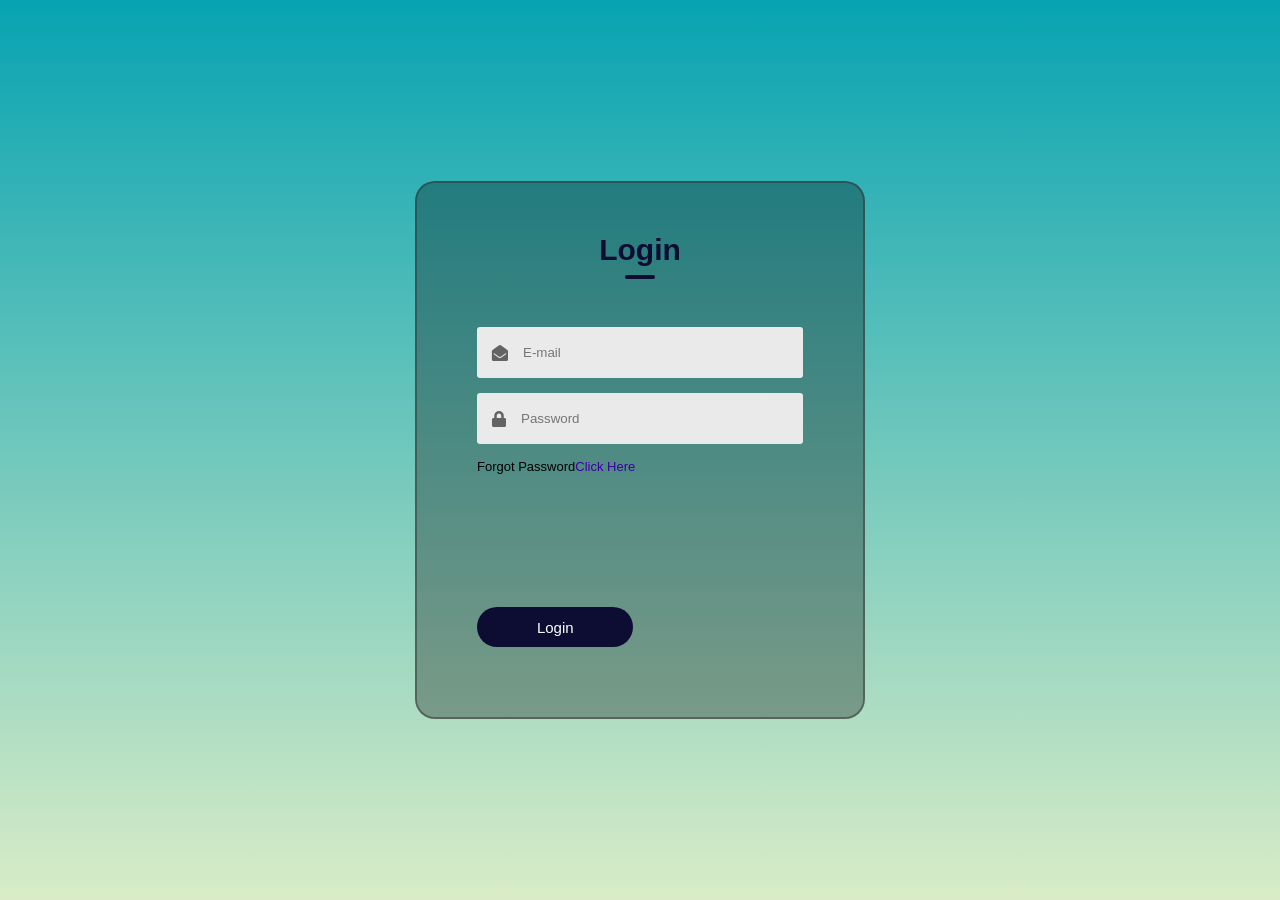
<file: index.html>
<!DOCTYPE html>
<html lang="en">
<head>
    <meta charset="UTF-8">
    <meta name="viewport" content="width=device-width, initial-scale=1.0">
    <title>Login Page</title>
    <link rel ='stylesheet' href="https://cdnjs.cloudflare.com/ajax/libs/font-awesome/5.15.1/css/all.min.css">
    <link rel="stylesheet" href="login.css">
</head>
<body>
    <div class="container">
     <div class="box">
        <h1 id="title">Login</h1>
        <form>
            <div class="input">
                    <div class="input-field">
                    <i class="fas fa-envelope-open"></i>
                    <input type="email" placeholder="E-mail" required>
                </div>

                <div class="input-field">
                    <i class='fas fa-lock'></i>
                    <input type="password" placeholder="Password" required>
                </div>
                <p>Forgot Password<a href="#">Click Here</a></p>
            </div>
            <div class="btn">
             
                <button type="button" id="login">Login</button>
            </div>
        </form>
     </div>
    </div>
    
</body>
</html>
</file>
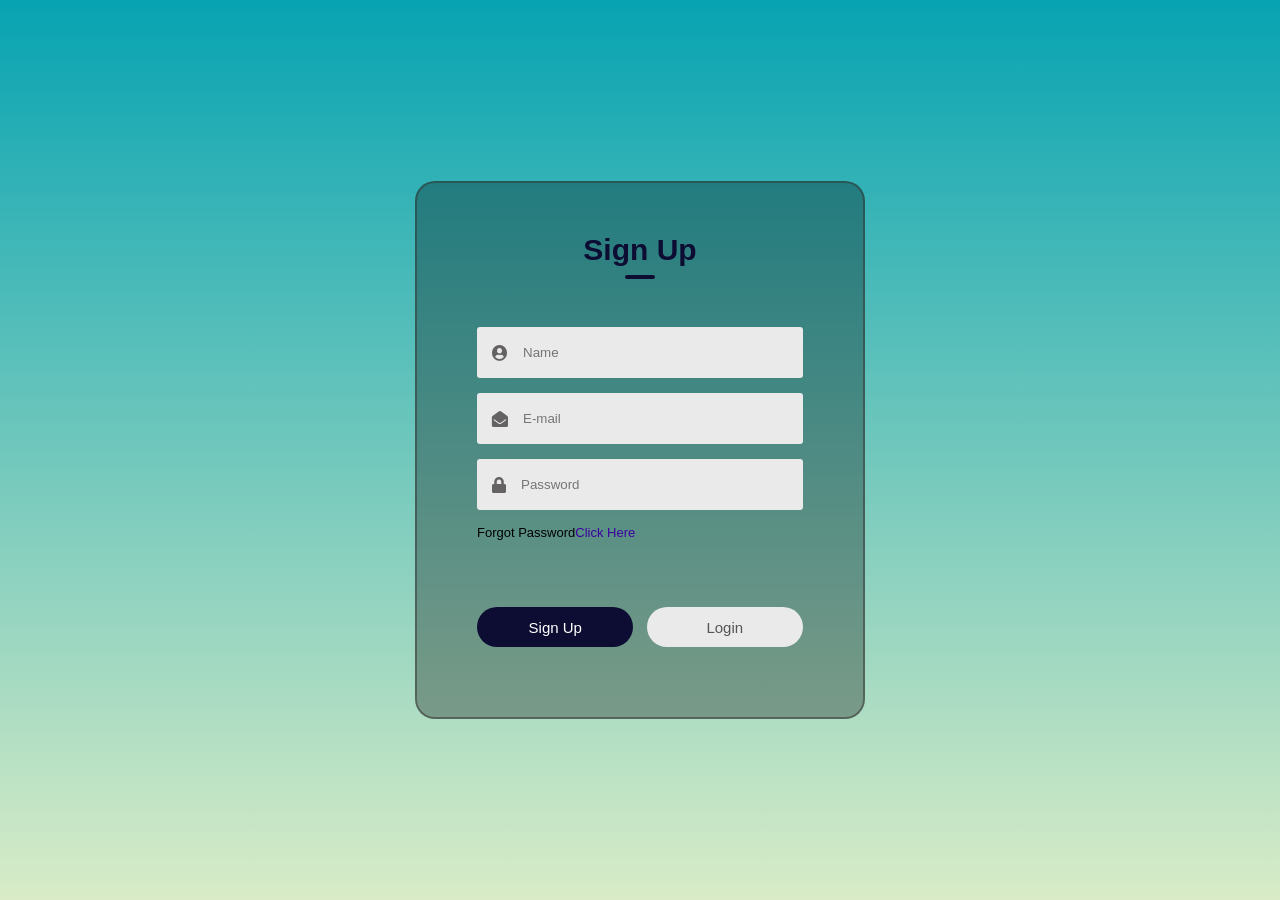
<file: login.html>
<!DOCTYPE html>
<html lang="en">
<head>
    <meta charset="UTF-8">
    <meta name="viewport" content="width=device-width, initial-scale=1.0">
    <title>Login Page</title>
    <link rel ='stylesheet' href="https://cdnjs.cloudflare.com/ajax/libs/font-awesome/5.15.1/css/all.min.css">
    <link rel="stylesheet" href="login.css">
</head>
<body>
    <div class="container">
     <div class="box">
        <h1 id="title">Sign Up</h1>
        <form>
            <div class="input">
                <div class="input-field" id="name">
                    <i class='fas fa-user-circle'></i>
                    <input type="text" placeholder="Name " required>
                </div>

                <div class="input-field">
                    <i class="fas fa-envelope-open"></i>
                    <input type="email" placeholder="E-mail" required>
                </div>

                <div class="input-field">
                    <i class='fas fa-lock'></i>
                    <input type="password" placeholder="Password" required>
                </div>
                <p>Forgot Password<a href="#">Click Here</a></p>
            </div>
            <div class="btn">
                <button type="button" id="signup">Sign Up</button>
                <button type="button" id="login" class="disable">Login</button>
            </div>
        </form>
     </div>
    </div>
    <script>
        let signupBtn = document.getElementById('signup');
        let loginBtn = document.getElementById('login');
        let heading = document.getElementById('name');
        let titleChange = document.getElementById('title');

        loginBtn.onclick = function(){
            heading.style.maxHeight = "0px";
            title.innerHTML = "Login";
            signupBtn.classList.add("disable");
            loginBtn.classList.remove("disable");
       
        }
        signupBtn.onclick = function(){
            heading.style.maxHeight = "60px";
            title.innerHTML = "Sign up";
            signupBtn.classList.remove("disable");
            loginBtn.classList.add("disable");
       
        }
    
    </script>
</body>
</html>
</file>
<file: login.css>
@import url('https://fonts.goggleapis.com/css2?family=Poppins:weight@100;200;300;400;500;600;700&display=swap');
*{
    margin: 0;
    padding: 0;
    font-family: 'Poppins' , sans-serif;
    box-sizing: border-box;
 
}

.container{
    width: 100vw;
    height: 100vh;
    background: linear-gradient(#07A3B2 ,#D9ECC7);
}
.box{
    width: 90%;
    max-width: 450px;
    position: absolute;
    top: 50%;
    left: 50%;
    transform: translate(-50%,-50%);
    background: rgba(0,0,0,0.3);
    border: 2px solid rgba(51, 48, 48, 0.5);
    border-radius: 20px;
    padding: 50px 60px 70px;
    text-align: center;
}
.box h1{
    font-size: 30px;
    margin-bottom: 60px;
    color: rgb(13, 13, 51);
    position: relative;
}
.box h1::after{
    content: '';
    width: 30px;
    height: 4px;
    border-radius: 3px;
    background: rgb(13, 13, 51);
    position: absolute;
    bottom: -12px;
    left: 50%;
    transform: translateX(-50%);
}

.input-field{
    background: #eaeaea;
    margin: 15px 0;
    border-radius: 3px;
    display: flex;
    align-items: center;
    max-height: 65px;
    transition: max-height 0.5s;
    overflow: hidden;
}
input{
    width: 100%;
    background: transparent;
    border: 0;
    outline: 0;
    padding: 18px 15px;
}
.input-field i{
    margin-left: 15px;
    color: #646262;
}
form p{
    text-align: left;
    font-size: 13px;

}
form p a{
    text-decoration: none;
    color: #3c00a0;
}
.btn{
    width: 100%;
    display: flex;
    justify-content: space-between;
}
.btn button{
    flex-basis: 48%;
    font-size: 15px;
    background: rgb(13, 13, 51);
    color: #fff;
    height: 40px;
    border-radius: 20px;
    border: 0;
    outline: 0;
    cursor: pointer;
    transition: background 1s;
}
.input{
    height: 280px;
}
.btn button.disable{
    background: #eaeaea;
    color: #555;
}

@media only screen and (max-width: 600px) {
    .container {
        padding: 0 10px;
    }

    .box {
        max-width: 100%;
    }
}
</file>
